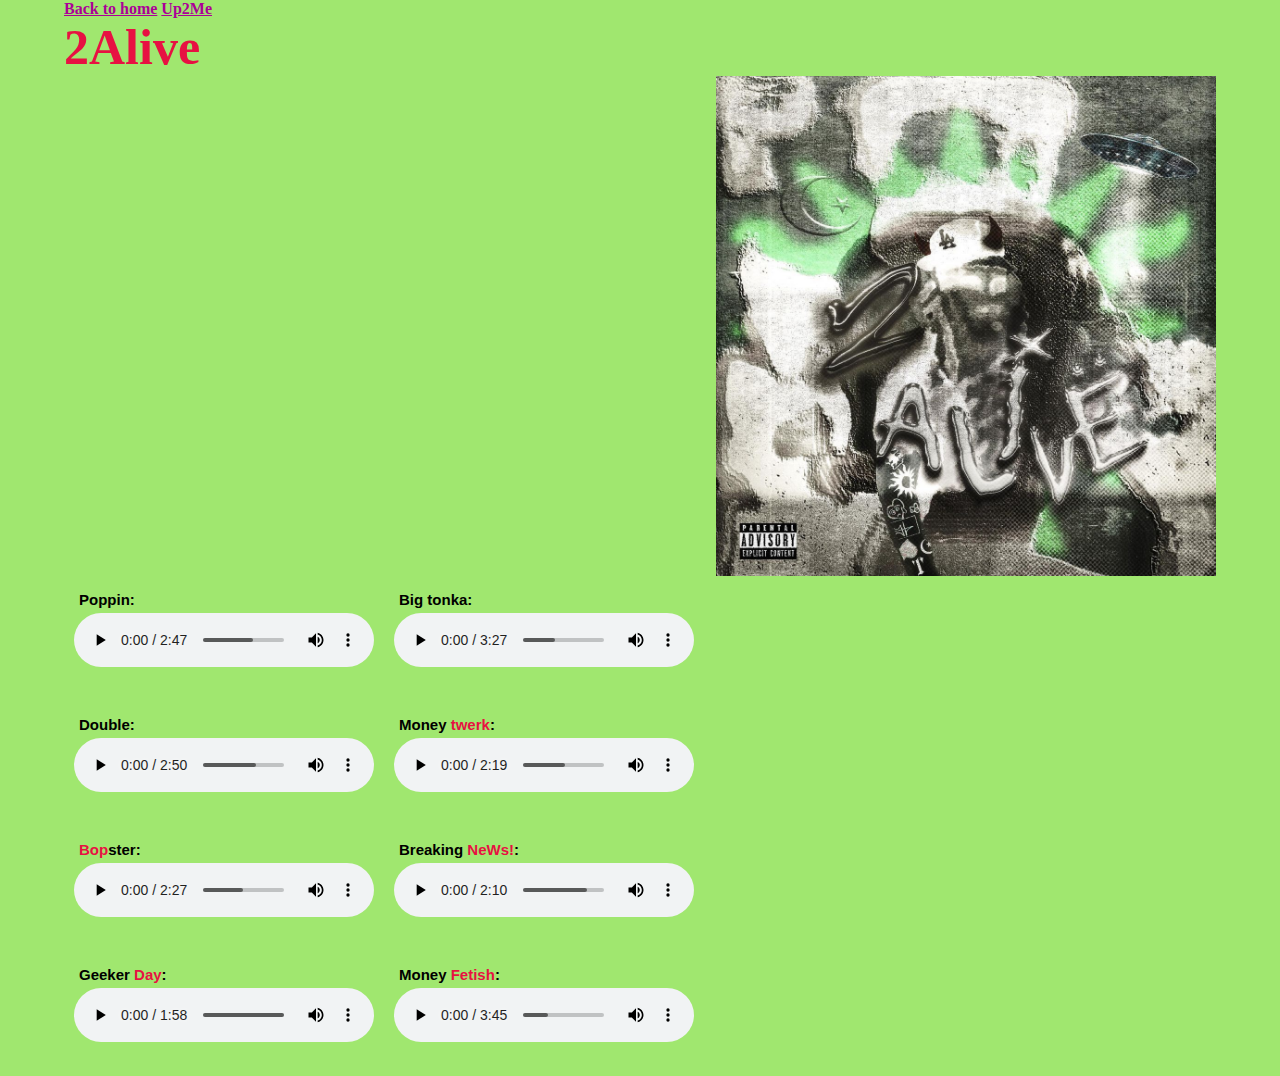
<file: 2alive.html>
<!DOCTYPE html>
<html lang="en">
<head>
  <meta charset="UTF-8">
  <meta http-equiv="X-UA-Compatible" content="IE=edge">
  <meta name="viewport" content="width=device-width, initial-scale=1.0">
  <link rel="stylesheet" href="./style.css">
  <title>2Alive</title>
</head>
<body>
  <header>
    <div id="nav">
      <a class="switch" href="./index.html">Back to home</a>
      <a class="switch" href="./up2me.html">Up2Me</a>
    </div>
  <h1>2Alive</h1>
  </header>
  <img src="./yeat/2Alive/cover.jpg">
  <div class="container">
    <figure>
            <figcaption>Poppin:</figcaption>
    <audio
        controls
        src="./yeat/2Alive/01 Poppin.mp3">
    </audio>
    </figure>
    <figure>
            <figcaption>Big tonka:</figcaption>
    <audio
        controls
        src="./yeat/2Alive/1 Big tonka (feat. Lil Uzi Vert).mp3">
    </audio>
    </figure>
     <figure>
      <figcaption>Double:</figcaption>
    <audio
        controls
        src="./yeat/2Alive/07 Doublë.mp3">
    </audio>
    </figure>
    <figure>
      <figcaption>Money <span>twerk</span>:</figcaption>
    <audio
        controls
        src="./yeat/2Alive/16 Money Twërk.mp3">
    </audio>
    </figure>
     <figure>
      <figcaption><span>Bop</span>ster:</figcaption>
    <audio
        controls
        src="./yeat/2Alive/124 Bopster (prod. 2aab).mp3">
    </audio>
    </figure>
    <figure>
      <figcaption>Breaking <span>NeWs!</span>:</figcaption>
    <audio
        controls
        src="./yeat/2Alive/01 Breaking News (prod. Wheezy & Beldondidthat).mp3">
    </audio>
    </figure>
    <figure>
      <figcaption>Geeker <span>Day</span>:</figcaption>
    <audio
        controls
        src="./yeat/2Alive/3 Geeker Day (prod. Based1).mp3">
    </audio>
    </figure>
    <figure>
      <figcaption>Money <span>Fetish</span>:</figcaption>
    <audio
        controls
        src="./yeat/2Alive/2 Money Fetish (Ft. Weiland) (prod. Clibbo).mp3">
    </audio>
    </figure>
  </div>
</body>
</html>
</file>
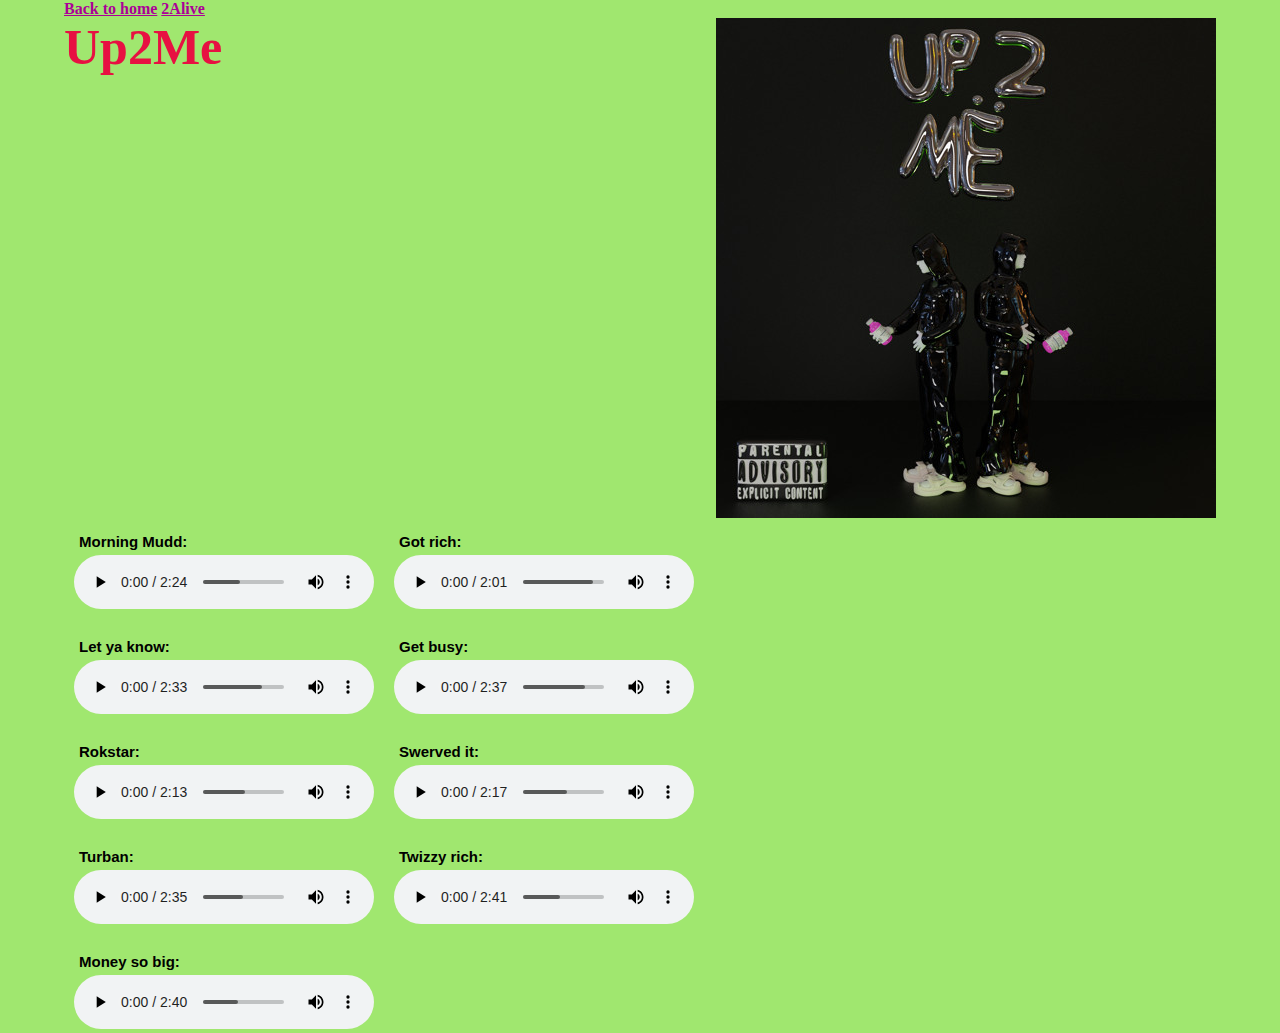
<file: up2me.html>
<!DOCTYPE html>
<html lang="en">
<head>
  <meta charset="UTF-8">
  <meta http-equiv="X-UA-Compatible" content="IE=edge">
  <meta name="viewport" content="width=device-width, initial-scale=1.0">
  <link rel="stylesheet" href="./style.css">
  <title>Up2Me</title>
</head>
<body>
  <div id="nav">
      <a class="switch" href="./index.html">Back to home</a>
      <a class="switch" href="./2alive.html">2Alive</a>
    </div>
  <h1>Up2Me</h1>
  <img src="./yeat/Up2Me/cover.jpg">
  <div class="container">
    <figure>
            <figcaption>Morning Mudd:</figcaption>
    <audio
        controls
        src="./yeat/Up2Me/02 Morning mudd.mp3">
    </audio>
    </figure>
    <figure>
            <figcaption>Got rich:</figcaption>
    <audio
        controls
        src="./yeat/Up2Me/03 Got rich.mp3">
    </audio>
    </figure>
    <figure>
      <figcaption>Let ya know:</figcaption>
    <audio
        controls
        src="./yeat/Up2Me/04 Lët ya know.mp3">
    </audio>
    </figure>
    <figure>
            <figcaption>Get busy:</figcaption>
    <audio
        controls
        src="./yeat/Up2Me/06 Gët Busy.mp3">
    </audio>
    </figure>
    <figure>
            <figcaption>Rokstar:</figcaption>
    <audio
        controls
        src="./yeat/Up2Me/07 Rokstar.mp3">
    </audio>
    </figure>
    <figure>
            <figcaption>Swerved it:</figcaption>
    <audio
        controls
        src="./yeat/Up2Me/09 Swërved It.mp3">
    </audio>
    </figure>
    <figure>
            <figcaption>Turban:</figcaption>
    <audio
        controls
        src="./yeat/Up2Me/15 Turban.mp3">
    </audio>
    </figure>
    <figure>
            <figcaption>Twizzy rich:</figcaption>
    <audio
        controls
        src="./yeat/Up2Me/16 Twizzy Rich.mp3">
    </audio>
    </figure>
    <figure>
            <figcaption>Money so big:</figcaption>
    <audio
        controls
        src="./yeat/Up2Me/18 Monëy so big.mp3">
    </audio>
    </figure>
  </div>
</body>
</html>
</file>
<file: style.css>
:root {
  --green: #A0E76F;
  --pink: #AB0097;
  --red: #E71142;
}

* {
  margin: 0px;
  list-style: none;
}

html {
  background-color: var(--green);
}

body {
  min-width: 675px;
  width: 90%;
  margin: 0 auto;
}

.albums {
  display: flex;
  margin: 40px auto;
}

ul {
  padding: 0 35%;
}

ul img {
  width: 100px;
  margin-right: 20px;
  display: inline-block;
}

a {
  font-size: 30px;
  color: var(--pink);
}

.home {
  text-align: center;
}

#homecoming {
  font-size: 1rem;
  display: block;
  color: var(--pink);
}

.switch {
  font-size: 1rem;
  font-weight: bold;
}

h1 {
  color: var(--red);
  font-size: 50px;
  display: inline-block;
  text-align: center;
}

p {
  color: var(--pink);
  font-size: 20px;
}

img {
  width: 500px;
  height: auto;
  float: right;
}

span {
  color: var(--red);
}

figure {
  margin: 10px;
}

figcaption {
  margin: 5px;
  font-size: 15px;
  font-weight: bold;
  font-family: Arial;
}

.container {
  display: flex;
  flex-direction: column;
  width: 40%;
}

@media screen and (max-width: 760px) {
  img {
    width: 300px;
    height: auto;
    float: right;
  }

}

@media screen and (min-width: 1200px) {
  img {
    width: 500px;
    height: auto;
    float: right;
  }

  .container {
    display: flex;
    flex-direction: row;
    flex-wrap: wrap;
    width: 700px;
    height: 500px;
  }
}
</file>
